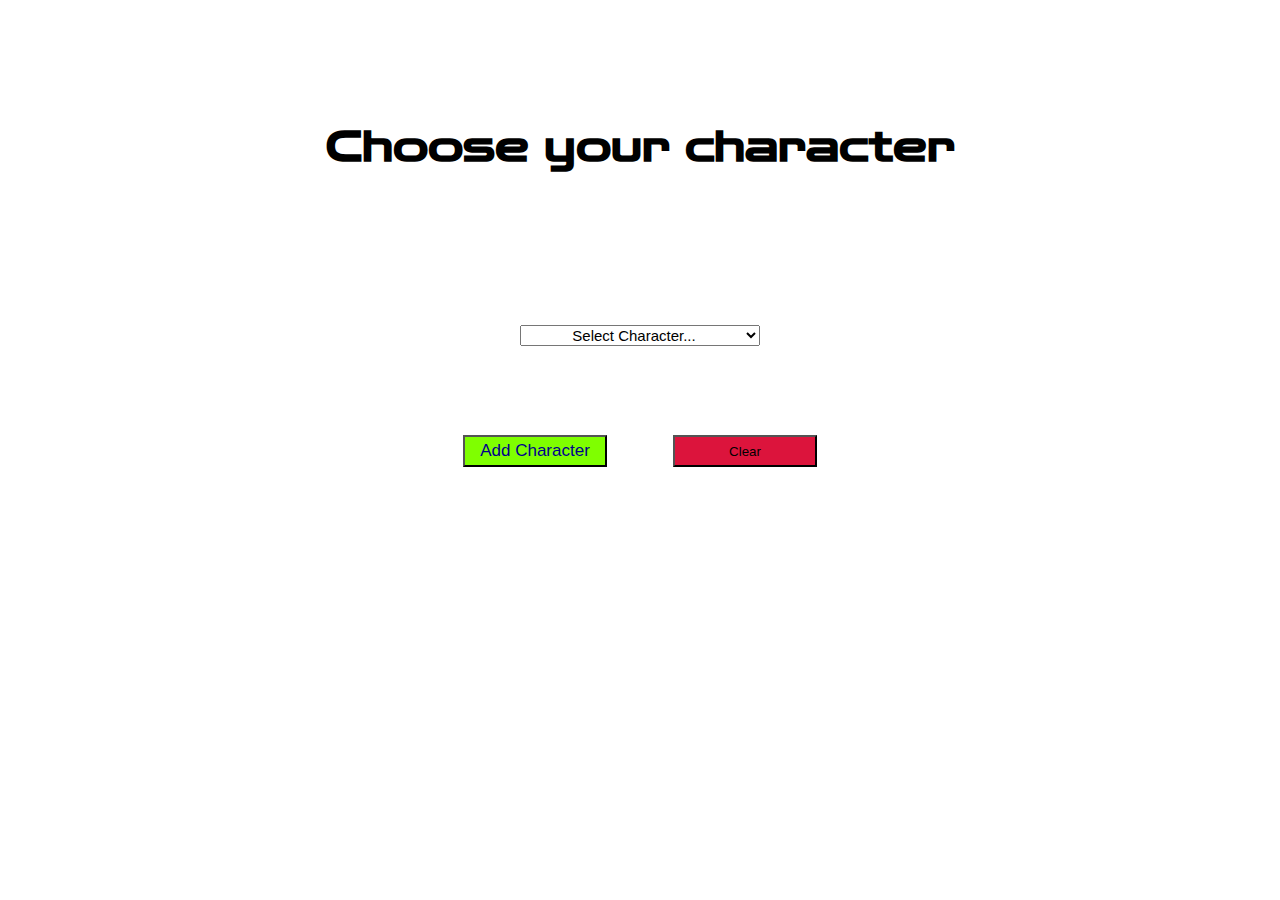
<file: Exercises/DynamicImages/index.html>
<!DOCTYPE html>
<html lang="en">
<head>
    <meta charset="UTF-8">
    <meta http-equiv="X-UA-Compatible" content="IE=edge">
    <meta name="viewport" content="width=device-width, initial-scale=1.0">
    <link rel="stylesheet" href="./style.css">
    <link rel="preconnect" href="https://fonts.googleapis.com">
    <link rel="preconnect" href="https://fonts.gstatic.com" crossorigin>
    <link href="https://fonts.googleapis.com/css2?family=Zen+Dots&display=swap" rel="stylesheet">
    <title>Home Page</title>
</head>
<body>
    
    <div id="imagesListDiv">
        <h1><label for="character-List">Choose your character</label><h1>
        <select name="characterList" id="character-List">
            <option value="">Select Character...</option>
        </select><br>

        <button id="add-btn">Add Character</button>
        <button id="clear-btn">Clear</button>
    </div>

    <div id="imagesDiv">
        <!--<img src="./images/Princess Bubblegum.jpg" width="200" height="200" alt="">-->
        <!--<img src="./images/kirby chopsticks.jpg" width="300" height="200" alt="">-->
        <!--<img src="./images/Kakashi.jpg" width="300" height="200" alt="">-->
    </div>

    <script src="./main.js"></script>
</body>
</html>
</file>
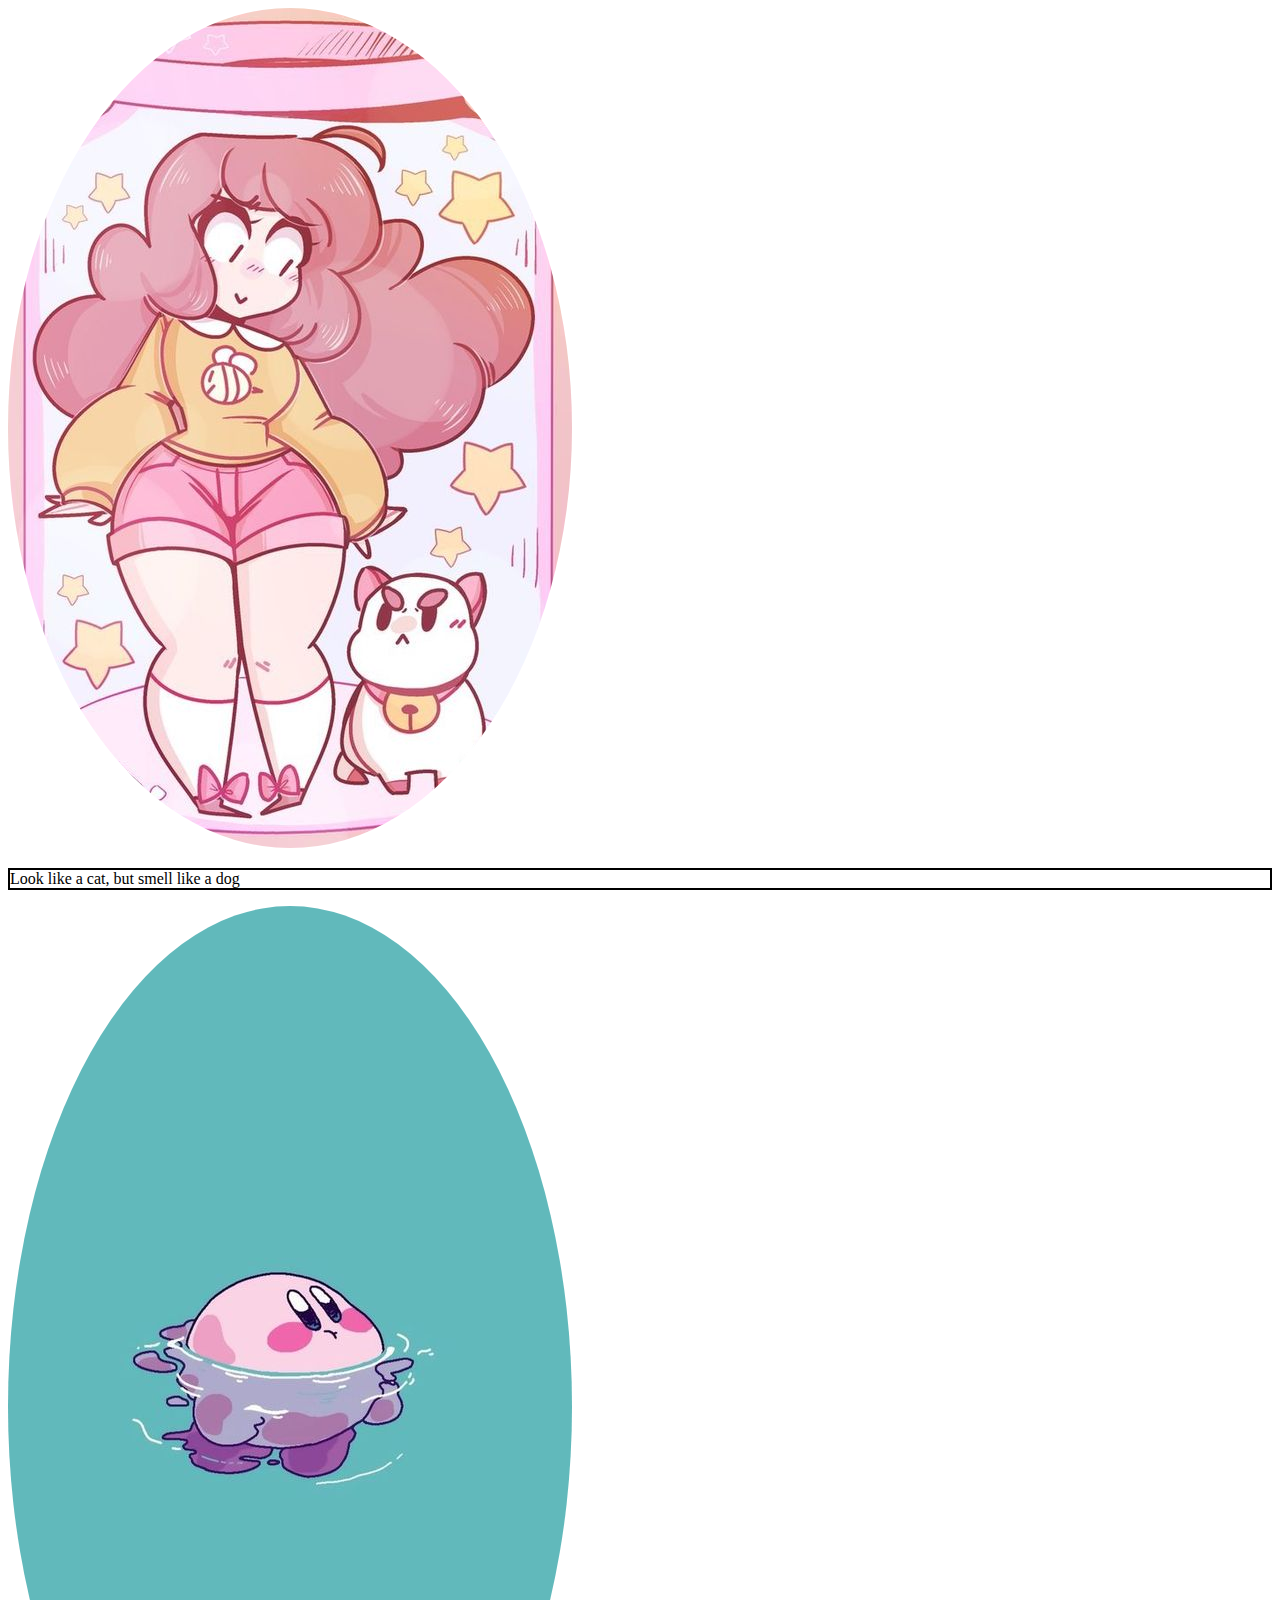
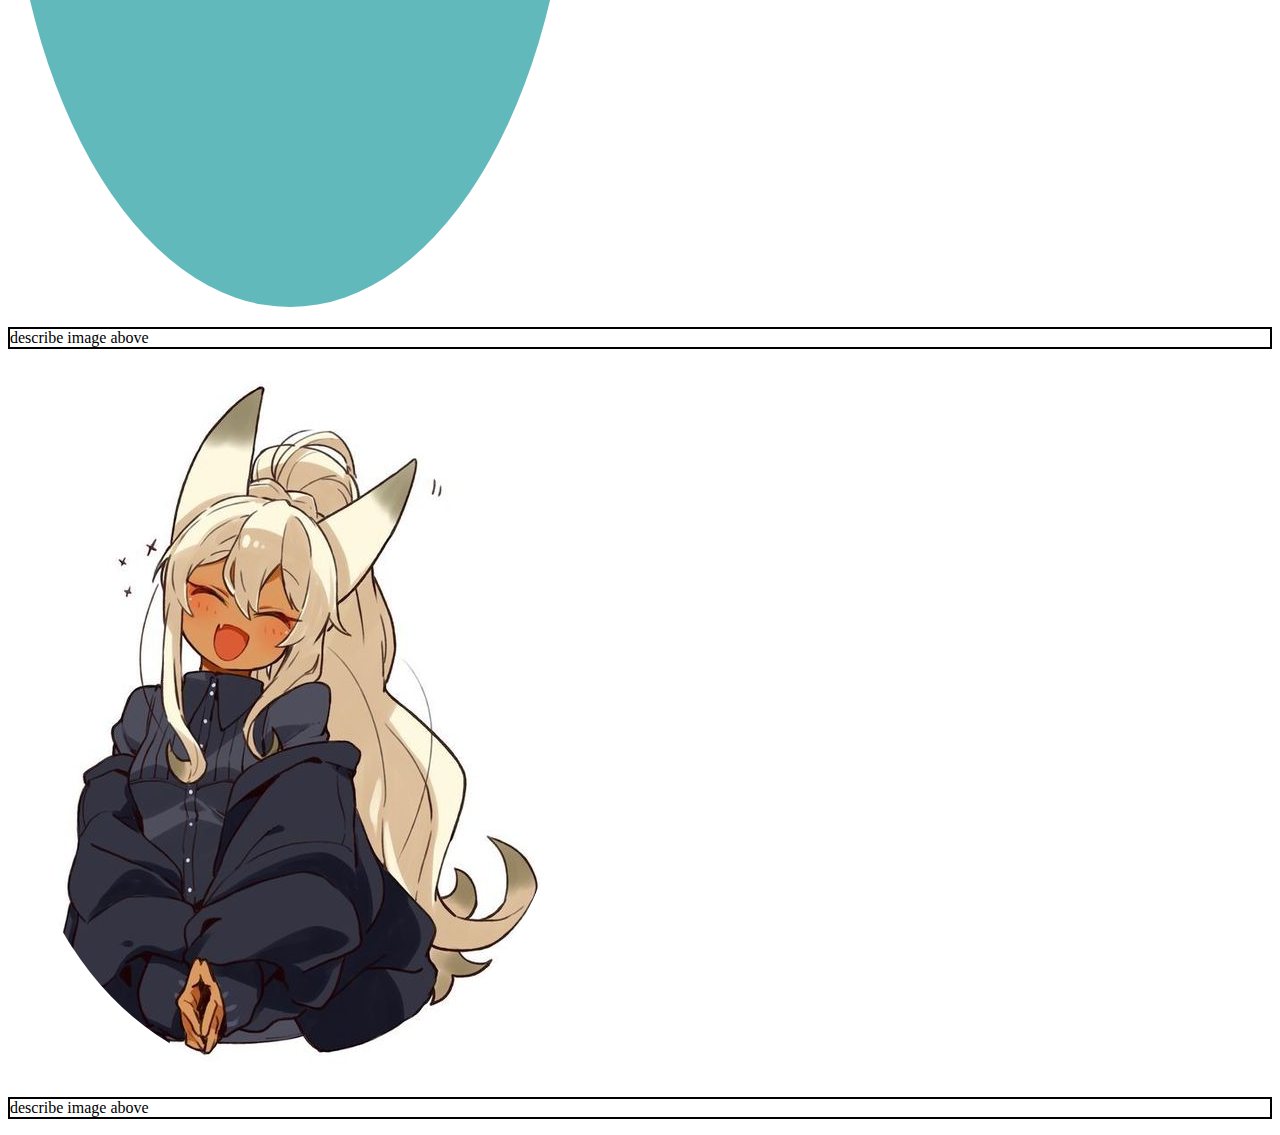
<file: Exercises/ImagesDemo/index.html>
<!DOCTYPE html>
<html lang="en">
<head>
    <meta charset="UTF-8">
    <meta http-equiv="X-UA-Compatible" content="IE=edge">
    <meta name="viewport" content="width=device-width, initial-scale=1.0">
    <link rel="stylesheet" href="./roundImage.css">
    <title>Demo</title>
</head>
<body>
    
    <div>
        <img src="./images/Bee and Puppycat.jpg" alt="" />
        <p>Look like a cat, but smell like a dog</p>
    </div>

    <div>
        <img src="./images/Kirby Water.jpg" alt="" />
        <p>describe image above</p>
    </div>

    <div>
        <img src="./images/fox girl.jpg" alt=""/>
        <p>describe image above</p>
    </div>

    <script>
        
        window.onload = design;

        function design() {
            const paragraphs = document.getElementsByTagName("p");
            const image = document.getElementsByTagName("img");

            Array.from(paragraphs).forEach(element => {
                element.style.border = "2px solid black";
            });

            for (const element of image) {
                element.classList.add("roundedImg");
                element.alt = 'cartoons';
            }
        };
    </script>
</body>
</html>
</file>
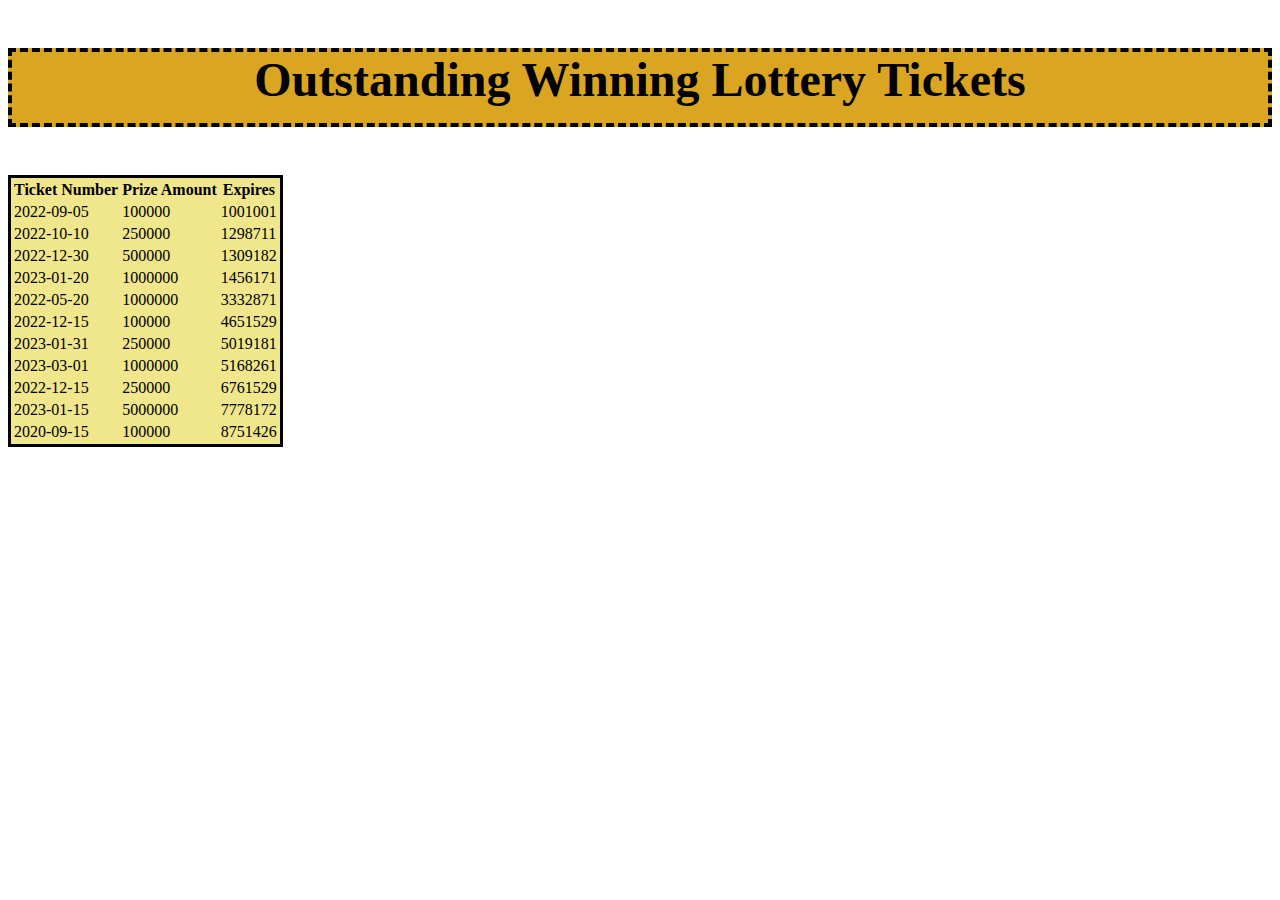
<file: Exercises/LotteryTickets/index.html>
<!DOCTYPE html>
<html lang="en">
  <head>
    <meta charset="UTF-8" />
    <meta http-equiv="X-UA-Compatible" content="IE=edge" />
    <meta name="viewport" content="width=device-width, initial-scale=1.0" />

    <title>Home Page</title>
    <link
      href="https://cdn.jsdelivr.net/npm/bootstrap@5.2.2/dist/css/bootstrap.min.css"
      rel="stylesheet"
      integrity="sha384-Zenh87qX5JnK2Jl0vWa8Ck2rdkQ2Bzep5IDxbcnCeuOxjzrPF/et3URy9Bv1WTRi"
      crossorigin="anonymous"
    />
    
    <link rel="stylesheet" href="./Css/style1.css">
    </head>
  </head>
  <body>
    <div class="container">
        <h3>Outstanding Winning Lottery Tickets</h3>
        <table id="winningTicketsTbl" class="table table-striped">
          <thead>
            <tr>
              <th>Ticket Number</th>
              <th>Prize Amount</th>
              <th>Expires</th>
            </tr>
          </thead>
          <tbody id="winningTicketsTblBody"></tbody>
        </table>
    </div>

    <script
    src="https://cdn.jsdelivr.net/npm/bootstrap@5.2.2/dist/js/bootstrap.bundle.min.js"
    integrity="sha384-OERcA2EqjJCMA+/3y+gxIOqMEjwtxJY7qPCqsdltbNJuaOe923+mo//f6V8Qbsw3"
    crossorigin="anonymous"
    ></script>
    <script src="./Scripts/main.js"></script>
  </body>
</html>
</file>
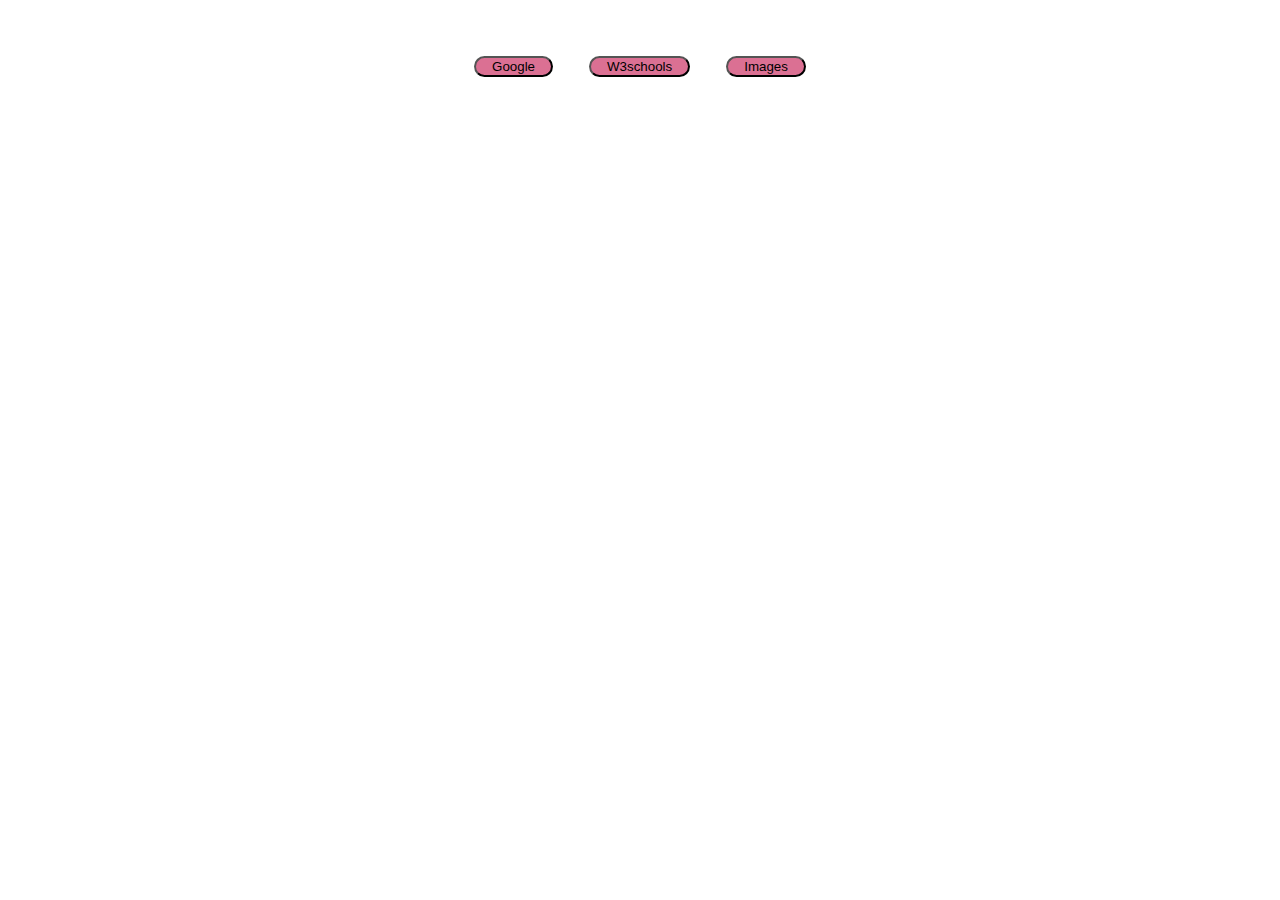
<file: Exercises/NewTabs/index.html>
<!DOCTYPE html>
<html lang="en">
<head>
    <meta charset="UTF-8">
    <meta http-equiv="X-UA-Compatible" content="IE=edge">
    <meta name="viewport" content="width=device-width, initial-scale=1.0">
    <title>Home Page</title>
    <style>
        * {
            align-content: center;
            text-align: center;
            justify-content: space-between;
        }
        button {
            margin-top: 3rem;
            margin-left: 1rem;
            margin-right: 1rem;
            padding-left: 1rem;
            padding-right: 1rem;
            background-color: palevioletred;
            border-radius: 2rem;
        }
    </style>
</head>
<body>
    <button id="googleBtn" onclick="openGoogle()">Google</button>
    <button id="w3schoolBtn" onclick="openW3schools()">W3schools</button>
    <button id="imagesBtn" onclick="openImages()">Images</button>

    <script>
        // window.onload = init;

        // function init() {
        //     const googleBtn = document.getElementById("googleBtn");
        //     googleBtn.onclick = openGoogle;
        // }

        function openGoogle() {
            window.open("https://www.google.com/");
        }

        function openW3schools() {
            window.open("https://www.w3schools.com/js")
        }

        function openImages() {
            window.open("http://127.0.0.1:5500/Exercises/NewTabs/images.html", "_self" )
        }

    </script>

</body>
</html>
</file>
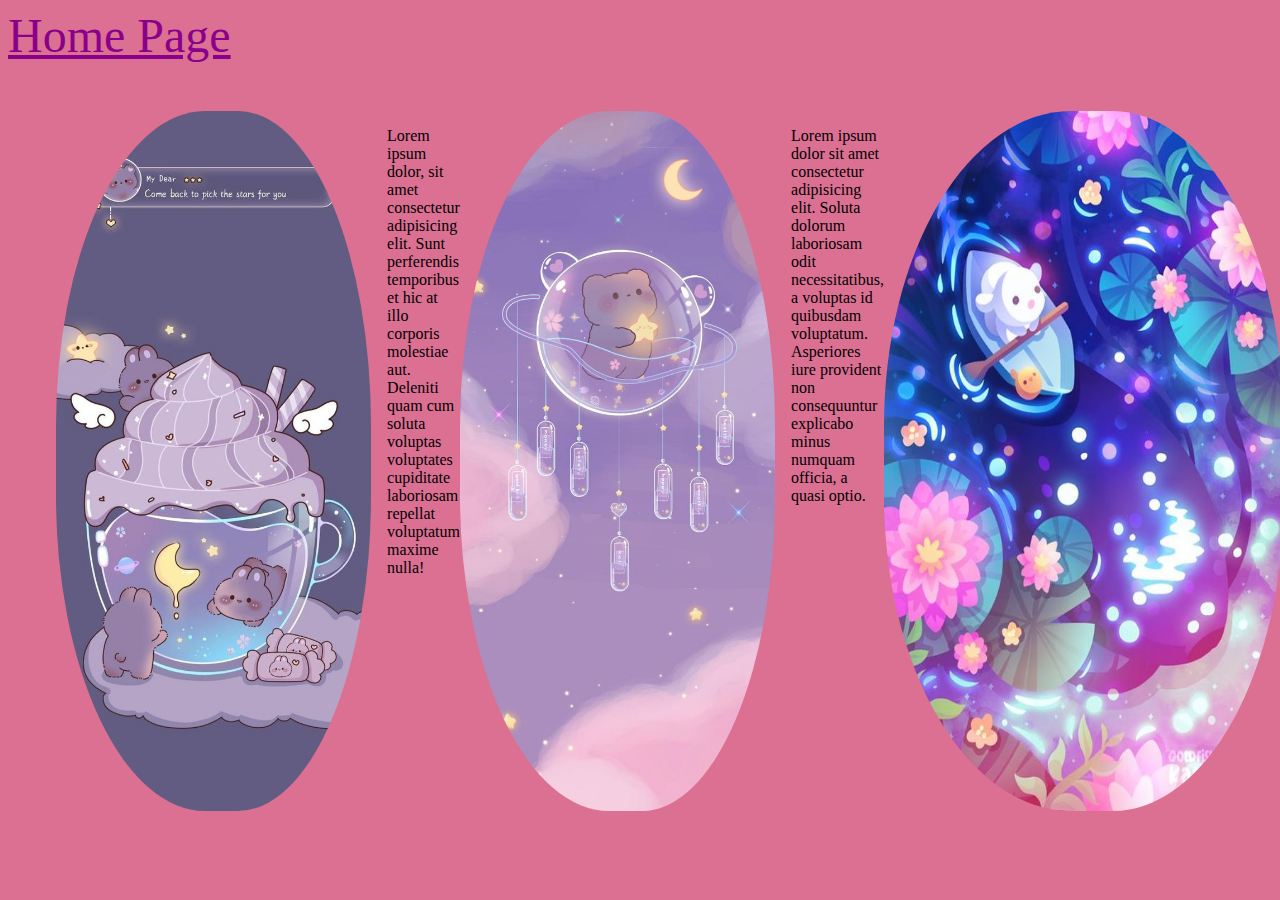
<file: Exercises/NewTabs/images.html>
<!DOCTYPE html>
<html lang="en">
<head>
    <meta charset="UTF-8">
    <meta http-equiv="X-UA-Compatible" content="IE=edge">
    <meta name="viewport" content="width=device-width, initial-scale=1.0">
    <title>Images Page</title>
    <style>
        body {
            background-color:palevioletred;
        }
        a {
            color: darkmagenta;
            font-size: 3rem;
            text-decoration: line;
            margin-bottom: 5rem;
        }
        img {
            align-content: center;
            border-radius: 3rem;
            padding-right: 1rem;
            border-radius: 45%;
        }
        div{
            margin: 3rem;
            align-content: center;
        }
        .contatiner{
            margin-right: 2rem;
            justify-content: center;
            
        }
    </style>
</head>
<body>
    
        <a href="./index.html">Home Page</a>

<div class="container" style="display: flex;flex-direction:row;">
    <img src="./Bunny Star.jpg" width="400px" height="700" alt="A bunnt floating with a star">
    <p>Lorem ipsum dolor, sit amet consectetur adipisicing elit. Sunt perferendis temporibus et hic at illo corporis molestiae aut. Deleniti quam cum soluta voluptas voluptates cupiditate laboriosam repellat voluptatum maxime nulla!</p>

    <img src="./Teddy Bear Star.jpg" width="400px" height="700" alt="Teddy Bear floating with a star">
    <p>Lorem ipsum dolor sit amet consectetur adipisicing elit. Soluta dolorum laboriosam odit necessitatibus, a voluptas id quibusdam voluptatum. Asperiores iure provident non consequuntur explicabo minus numquam officia, a quasi optio.</p>
    
    <img src="./floating in water.jpg" width="400px" height="700" alt="White bunny floating in water on a tiny boat">
    <p>Lorem, ipsum dolor sit amet consectetur adipisicing elit. Expedita repudiandae sint, maiores neque placeat molestias voluptates repellendus laboriosam! Quibusdam reiciendis perferendis qui aspernatur adipisci nesciunt, ratione iure beatae tempore eum.</p>

</div>

</body>
</html>
</file>
<file: Exercises/DynamicImages/style.css>
* {
    align-content: center;
    text-align: center;
}
h1 {
    font-family: 'Zen Dots', cursive;
    font-size: 6rem;
}
#character-List {
    width: 15rem;

    font-size: 15px;
}
button {
    width: 9rem;
    height: 2rem;
    margin: 1rem;

}
label{
    font-size: 43px;
}
#add-btn {
    background-color: chartreuse; 
    color: darkblue;
    font-size: 17px;
}
#clear-btn {
    background-color: crimson;
}
.rounded{
    border-radius: 55%;
    border: 2rem, solid, black;
}
</file>
<file: Exercises/ImagesDemo/roundImage.css>
.roundedImg{ 
    border-radius: 75%;
}
</file>
<file: Exercises/LotteryTickets/Css/style1.css>
h3 {
    background-color: goldenrod;
    font-size: 3rem;
    border-style:dashed;
    border-width: 0.1em;
    text-align: center;
    margin-bottom: 3rem;
    border-radius: %55;
    padding-bottom: 1rem;
}
#winningTicketsTbl {
    background-color:khaki;
    border-style: solid;
    border-color: black;
    border-width: 3px;
}
</file>
